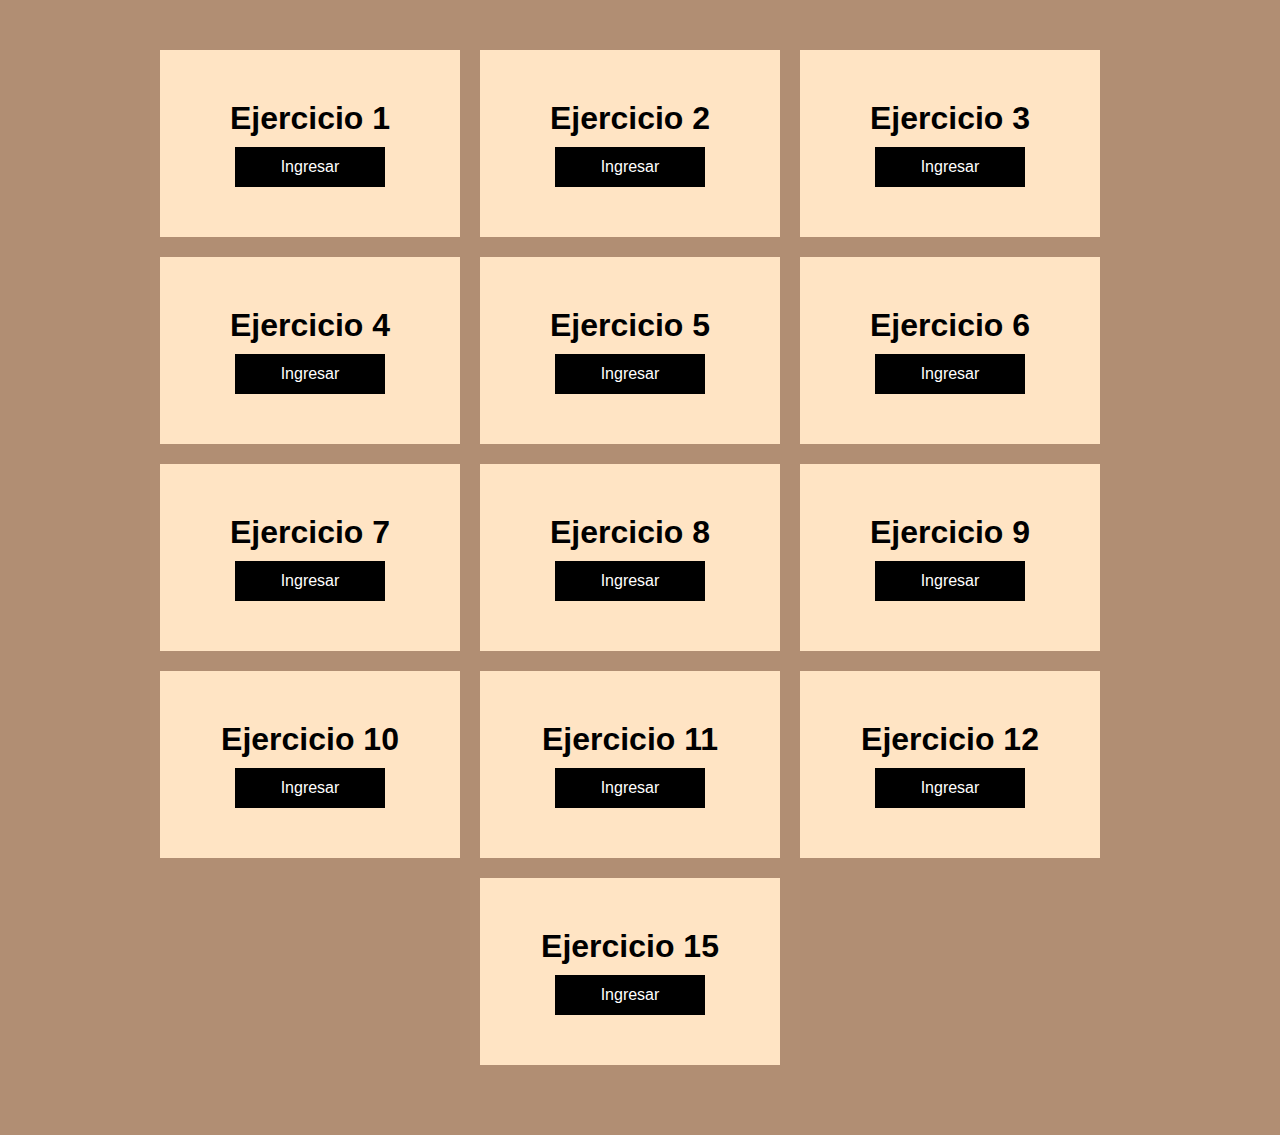
<file: index.html>
<!DOCTYPE html>
<html lang="en">
<head>
    <meta charset="UTF-8">
    <meta name="viewport" content="width=device-width, initial-scale=1.0">
    <title>HACKATON 9</title>
    <link rel="stylesheet" href="./estilos.css">

</head>
<body>

    <main class="main">
        <div class="e1">
            <h1 class="titulo">Ejercicio 1</h1>
            <nav class="button"><a href="./paginasEjercicios/ejercicio1.html">Ingresar</a></nav>
        </div>

        <div class="e1">
            <h1 class="titulo">Ejercicio 2</h1>
            <nav class="button"><a href="./paginasEjercicios/ejercicio2.html">Ingresar</a></nav>

        </div>

        <div class="e1">
            <h1 class="titulo">Ejercicio 3</h1>
            <nav class="button"><a href="./paginasEjercicios/ejercicio3.html">Ingresar</a></nav>
        </div>

        <div class="e1">
            <h1 class="titulo">Ejercicio 4</h1>
            <nav class="button"><a href="./paginasEjercicios/ejercicio4.html">Ingresar</a></nav>
        </div>

        <div class="e1">
            <h1 class="titulo">Ejercicio 5</h1>
            <nav class="button"><a href="./paginasEjercicios/ejercicio5.html">Ingresar</a></nav>
        </div>

        <div class="e1">
            <h1 class="titulo">Ejercicio 6</h1>
            <nav class="button"><a href="./paginasEjercicios/ejercicio6.html">Ingresar</a></nav>
        </div>

        <div class="e1">
            <h1 class="titulo">Ejercicio 7</h1>
            <nav class="button"><a href="./paginasEjercicios/ejercicio7.html">Ingresar</a></nav>
        </div>

        <div class="e1">
            <h1 class="titulo">Ejercicio 8</h1>
            <nav class="button"><a href="./paginasEjercicios/ejercicio8.html">Ingresar</a></nav>
        </div>

        <div class="e1">
            <h1 class="titulo">Ejercicio 9</h1>
            <nav class="button"><a href="./paginasEjercicios/ejercicio9.html">Ingresar</a></nav>
        </div>

        <div class="e1">
            <h1 class="titulo">Ejercicio 10</h1>
            <nav class="button"><a href="./paginasEjercicios/ejercicio10.html">Ingresar</a></nav>
        </div>

        <div class="e1">
            <h1 class="titulo">Ejercicio 11</h1>
            <nav class="button"><a href="./paginasEjercicios/ejercicio11.html">Ingresar</a></nav>
        </div>

        <div class="e1">
            <h1 class="titulo">Ejercicio 12</h1>
            <nav class="button"><a href="./paginasEjercicios/ejercicio12.html">Ingresar</a></nav>
        </div>

        <div class="e1">
            <h1 class="titulo">Ejercicio 15</h1>
            <nav class="button"><a href="./paginasEjercicios/ejercicio15.html">Ingresar</a></nav>
        </div>
    </main>

    



    <!-- <script src="./ejercicios/1.js"></script>
    <script src="./ejercicios/2.js"></script>
    <script src="./ejercicios/3.js"></script>
    <script src="./ejercicios/4.js"></script>
    <script src="./ejercicios/5.js"></script>
    <script src="./ejercicios/6.js"></script>
    <script src="./ejercicios/7.js"></script>
    <script src="./ejercicios/8.js"></script>
    <script src="./ejercicios/9.js"></script>
    <script src="./ejercicios/10.js"></script>
    <script src="./ejercicios/11.js"></script>
    <script src="./ejercicios/12.js"></script>
    <script src="./ejercicios/13.js"></script>
    <script src="./ejercicios/14.js"></script>
    <script src="./ejercicios/15.js"></script>
    -->
</body>
</html>
</file>
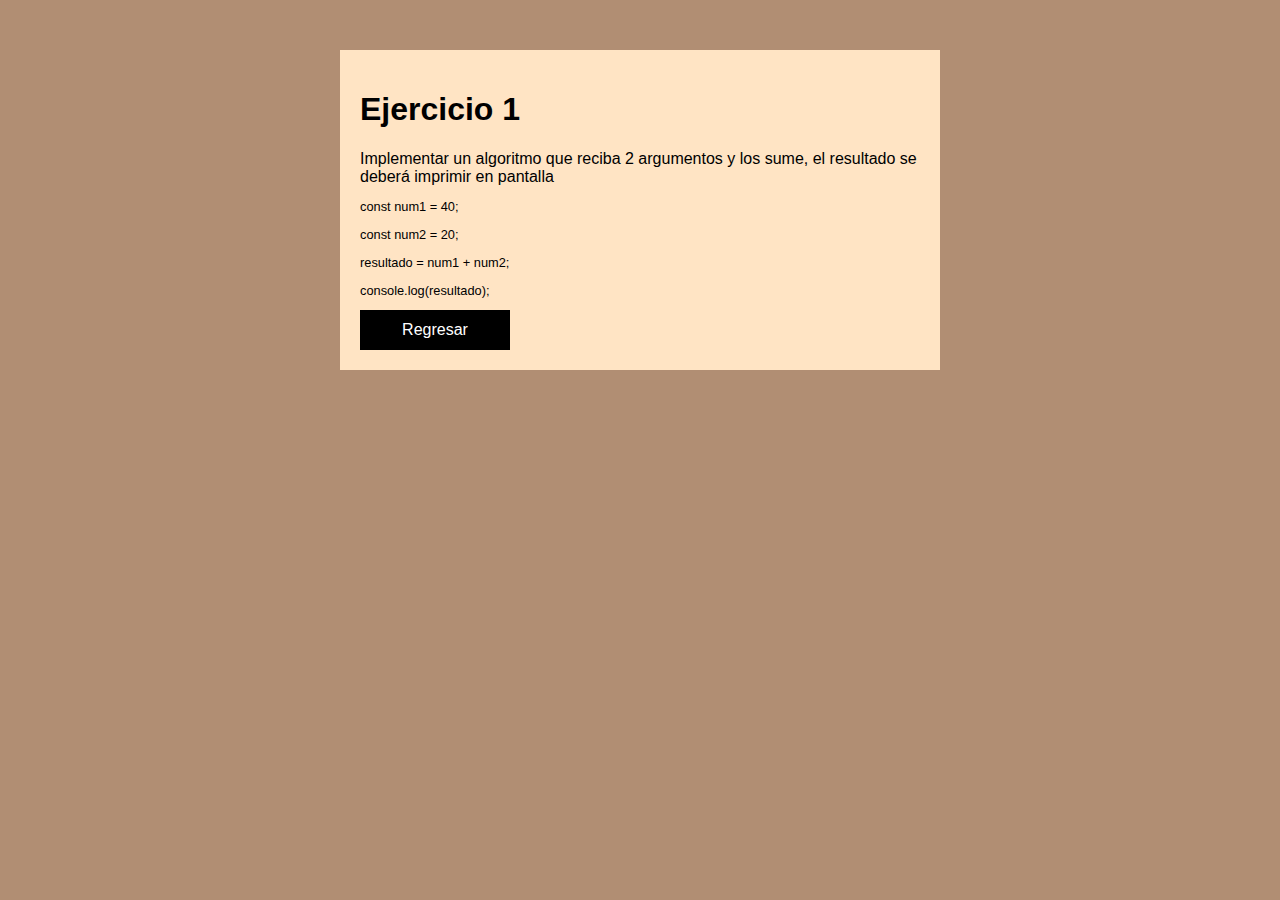
<file: paginasEjercicios/ejercicio1.html>
<!DOCTYPE html>
<html lang="en">
<head>
    <meta charset="UTF-8">
    <meta name="viewport" content="width=device-width, initial-scale=1.0">
    <title>Ejercicio1</title>
    <link rel="stylesheet" href="./estilos.css">
</head>
<body>

    <main class="main">
        <div class="e1">
            <h1 class="titulo">Ejercicio 1</h1>
            <h2 class="pregunta">Implementar un algoritmo que reciba 2 argumentos y los sume, el resultado se
                deberá imprimir en pantalla</h2>
            
            <div class="resultado">
                <p> const num1 = 40;</p>
                <p>const num2 = 20;</p>

                <p>resultado = num1 + num2;</p>

                <p>console.log(resultado); </p>
            </div>

            <nav class="button"><a href="../index.html">Regresar</a></nav>
        </div>
    </main>
    


    <script src="../ejercicios/1.js"></script>
</body>
</html>
</file>
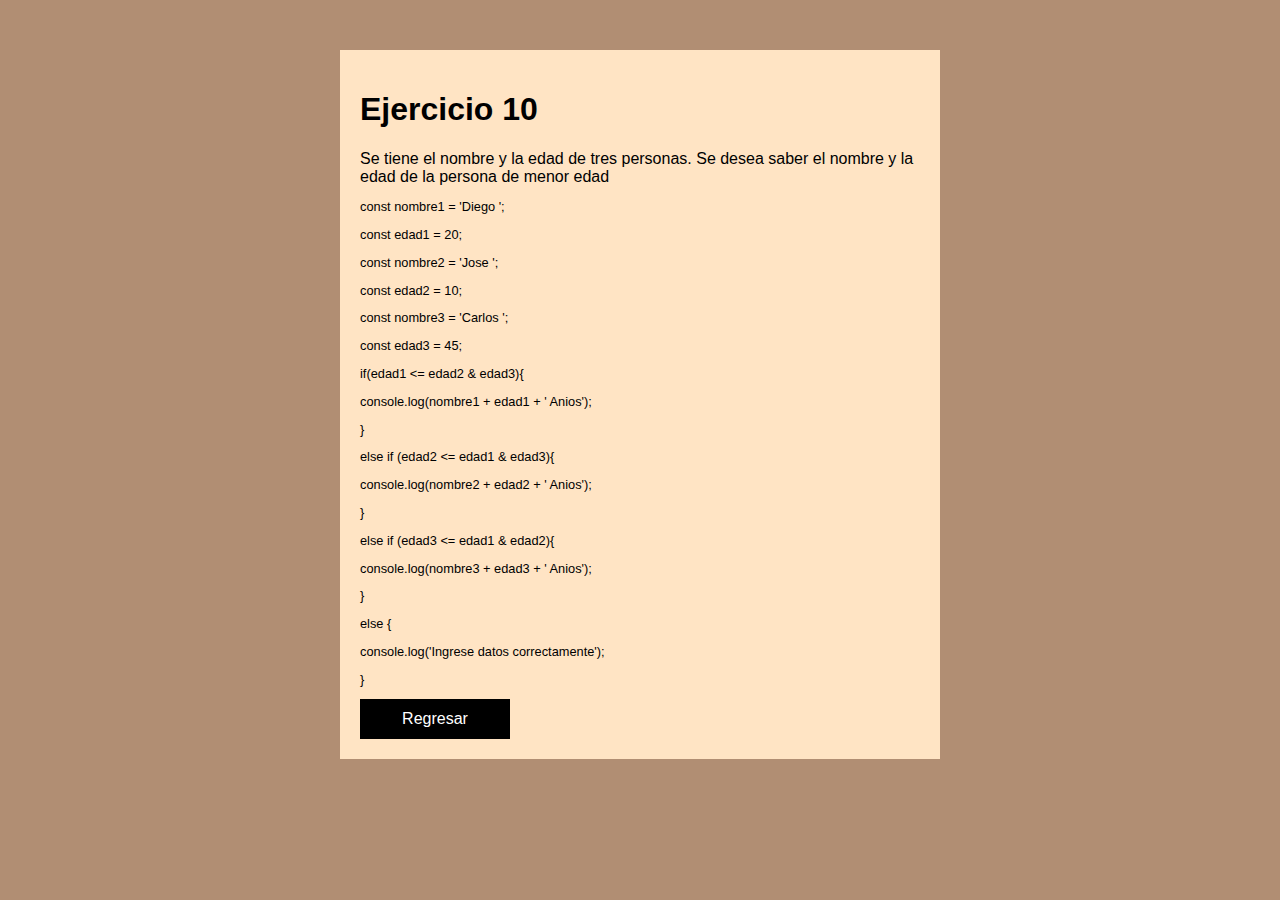
<file: paginasEjercicios/ejercicio10.html>
<!DOCTYPE html>
<html lang="en">
<head>
    <meta charset="UTF-8">
    <meta name="viewport" content="width=device-width, initial-scale=1.0">
    <title>Ejercicio10</title>
    <link rel="stylesheet" href="./estilos.css">
</head>
<body>

    <main class="main">
        <div class="e1">
            <h1 class="titulo">Ejercicio 10</h1>
            <h2 class="pregunta">Se tiene el nombre y la edad de tres personas. Se desea saber el nombre y la
                edad de la persona de menor edad</h2>
            
                <div class="resultado">
                   <p>const nombre1 = 'Diego ';</p>
                   <p>const edad1 = 20;</p>

                   <p>const nombre2 = 'Jose ';</p>
                   <p>const edad2 = 10;</p>

                   <p>const nombre3 = 'Carlos ';</p>
                   <p>const edad3 = 45;</p>


                   <p>if(edad1 <= edad2 & edad3){</p>
                   <p>    console.log(nombre1 + edad1 + ' Anios');</p>
                   <p>    }</p>
                   <p>    
                   <p>    else if (edad2 <= edad1 & edad3){</p>
                   <p>        console.log(nombre2 + edad2 + ' Anios');</p>
                   <p>    }</p>

                   <p>    else if (edad3 <= edad1 & edad2){</p>
                   <p>        console.log(nombre3 + edad3 + ' Anios');</p>
                   <p>    }</p>
                   <p>    
                   <p>    else {</p>
                   <p>    console.log('Ingrese datos correctamente');</p>
                   <p>}</p>
    
                 </div>

            <nav class="button"><a href="../index.html">Regresar</a></nav>
        </div>
    </main>
    


    <script src="../ejercicios/10.js"></script>
</body>
</html>
</file>
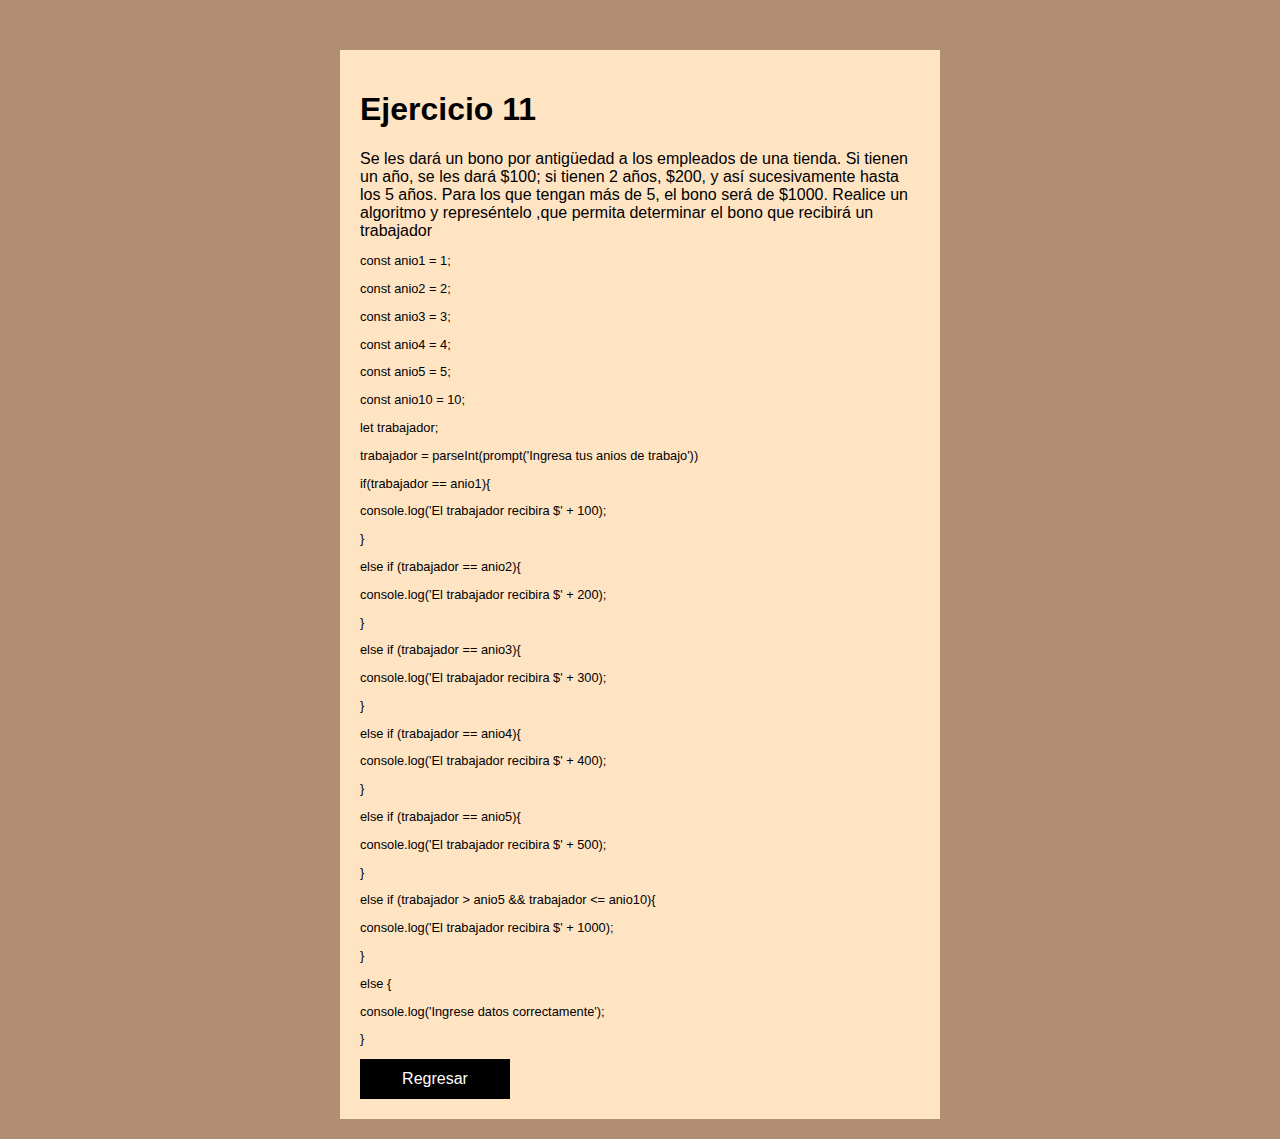
<file: paginasEjercicios/ejercicio11.html>
<!DOCTYPE html>
<html lang="en">
<head>
    <meta charset="UTF-8">
    <meta name="viewport" content="width=device-width, initial-scale=1.0">
    <title>Ejercicio11</title>
    <link rel="stylesheet" href="./estilos.css">
</head>
<body>

    <main class="main">
        <div class="e1">
            <h1 class="titulo">Ejercicio 11</h1>
            <h2 class="pregunta">Se les dará un bono por antigüedad a los empleados de una tienda. Si tienen un
                año, se les dará $100; si tienen 2 años, $200, y así sucesivamente hasta los 5
                años. Para los que tengan más de 5, el bono será de $1000. Realice un algoritmo
                y represéntelo ,que permita determinar el bono que recibirá un trabajador</h2>
            
                <div class="resultado">
                   <p> const anio1 = 1;</p>
                   <p> const anio2 = 2;</p>
                   <p> const anio3 = 3;</p>
                   <p> const anio4 = 4;</p>
                   <p> const anio5 = 5;</p>
                   <p> const anio10 = 10;</p>
<p>
                   <p> let trabajador;</p>
<p>
                   <p> trabajador = parseInt(prompt('Ingresa tus anios de trabajo'))</p>
<p>
<p>
<p>
<p>
                   <p> if(trabajador == anio1){</p>
                   <p>     console.log('El trabajador recibira $' + 100);</p>
                   <p>     }</p>
                   <p>     
                   <p>     else if (trabajador == anio2){</p>
                   <p>         console.log('El trabajador recibira $' + 200);</p>
                   <p>     }</p>
<p>
                   <p>     else if (trabajador == anio3){</p>
                   <p>         console.log('El trabajador recibira $' + 300);</p>
                   <p>     }</p>
<p>
                   <p>     else if (trabajador == anio4){</p>
                   <p>         console.log('El trabajador recibira $' + 400);</p>
                   <p>     }</p>
<p>
                   <p>     else if (trabajador == anio5){</p>
                   <p>         console.log('El trabajador recibira $' + 500);</p>
                   <p>     }</p>
<p>
                   <p>     else if (trabajador > anio5 && trabajador <= anio10){</p>
                   <p>         console.log('El trabajador recibira $' + 1000);</p>
                   <p>     }</p>
                   <p>     
                   <p>     else {</p>
                   <p>     console.log('Ingrese datos correctamente');</p>
                   <p>     }</p>
     
                  </div>

            <nav class="button"><a href="../index.html">Regresar</a></nav>
        </div>
    </main>
    


    <script src="../ejercicios/11.js"></script>
</body>
</html>
</file>
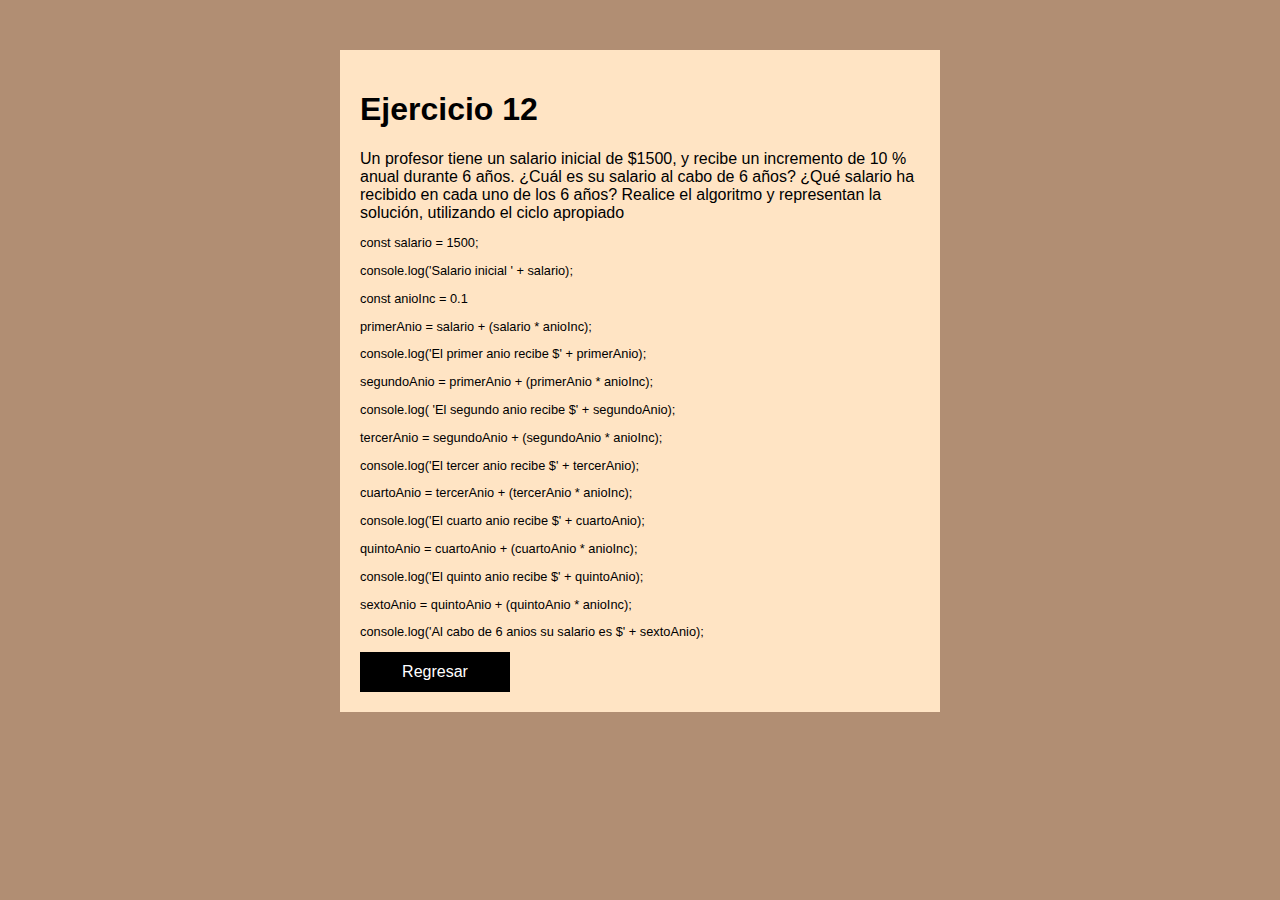
<file: paginasEjercicios/ejercicio12.html>
<!DOCTYPE html>
<html lang="en">
<head>
    <meta charset="UTF-8">
    <meta name="viewport" content="width=device-width, initial-scale=1.0">
    <title>Ejercicio12</title>
    <link rel="stylesheet" href="./estilos.css">
</head>
<body>

    <main class="main">
        <div class="e1">
            <h1 class="titulo">Ejercicio 12</h1>
            <h2 class="pregunta">Un profesor tiene un salario inicial de $1500, y recibe un incremento de 10 % anual
                durante 6 años. ¿Cuál es su salario al cabo de 6 años? ¿Qué salario ha recibido
                en cada uno de los 6 años? Realice el algoritmo y representan la solución,
                utilizando el ciclo apropiado</h2>
            
                <div class="resultado">
                   <p> const salario = 1500;</p>

                    <p>console.log('Salario inicial ' + salario);</p>
<p>
                    <p>const anioInc = 0.1</p>
<p>
<p>
                    <p>primerAnio = salario + (salario * anioInc);</p>
                    <p>console.log('El primer anio recibe $' + primerAnio);</p>
<p>
                    <p>segundoAnio = primerAnio + (primerAnio * anioInc);</p>
                    <p>console.log( 'El segundo anio recibe $' + segundoAnio);</p>
<p>
                    <p>tercerAnio = segundoAnio + (segundoAnio * anioInc);</p>
                    <p>console.log('El tercer anio recibe $' + tercerAnio);</p>
                    <p>
                    <p>cuartoAnio = tercerAnio + (tercerAnio * anioInc);</p>
                    <p>console.log('El cuarto anio recibe $' + cuartoAnio);</p>
<p>
                    <p>quintoAnio = cuartoAnio + (cuartoAnio * anioInc);</p>
                    <p>console.log('El quinto anio recibe $' + quintoAnio);</p>
<p>
                    <p>sextoAnio = quintoAnio  + (quintoAnio  * anioInc);</p>
                    <p>console.log('Al cabo de 6 anios su salario es $' + sextoAnio);</p>
                 </div>

            <nav class="button"><a href="../index.html">Regresar</a></nav>
        </div>
    </main>
    


    <script src="../ejercicios/12.js"></script>
</body>
</html>
</file>
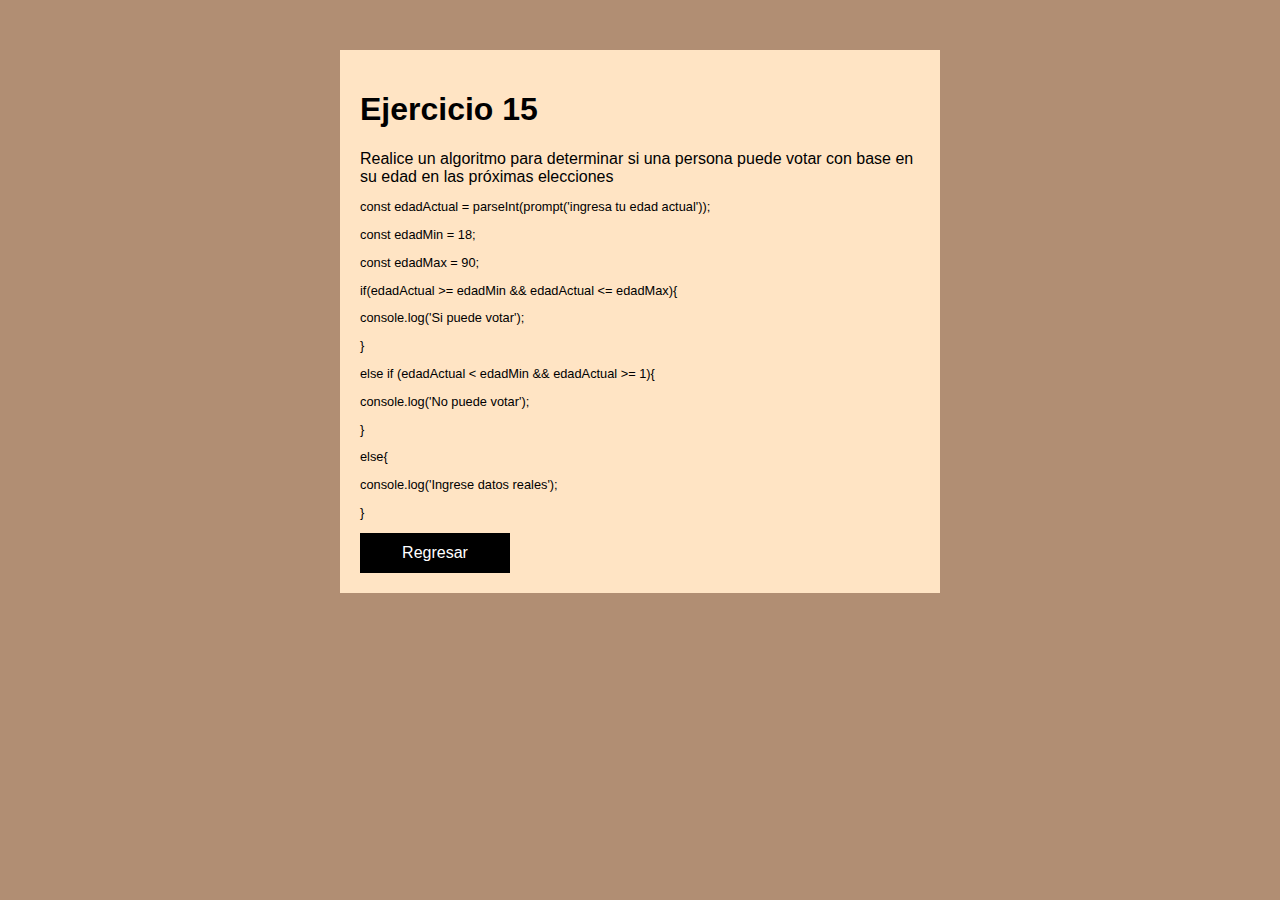
<file: paginasEjercicios/ejercicio15.html>
<!DOCTYPE html>
<html lang="en">
<head>
    <meta charset="UTF-8">
    <meta name="viewport" content="width=device-width, initial-scale=1.0">
    <title>Ejercicio15</title>
    <link rel="stylesheet" href="./estilos.css">
</head>
<body>

    <main class="main">
        <div class="e1">
            <h1 class="titulo">Ejercicio 15</h1>
            <h2 class="pregunta">Realice un algoritmo para determinar si una persona puede votar con base en
                su edad en las próximas elecciones</h2>
            
                <div class="resultado">
                   <p>const edadActual = parseInt(prompt('ingresa tu edad actual'));</p> 

                   <p>const edadMin = 18;</p> 
                   <p>const edadMax = 90;</p> 


                   <p>if(edadActual >= edadMin && edadActual <= edadMax){</p> 
                   <p>    console.log('Si puede votar');</p> 
                   <p>}</p> 
                   <p>
                   <p>else if (edadActual < edadMin && edadActual >= 1){</p> 
                   <p>    console.log('No puede votar');</p> 
                   <p>}</p> 

                   <p>else{</p> 
                   <p>    console.log('Ingrese datos reales');</p> 
                   <p>}</p> 
                 </div>

            <nav class="button"><a href="../index.html">Regresar</a></nav>
        </div>
    </main>
    


    <script src="../ejercicios/15.js"></script>
</body>
</html>
</file>
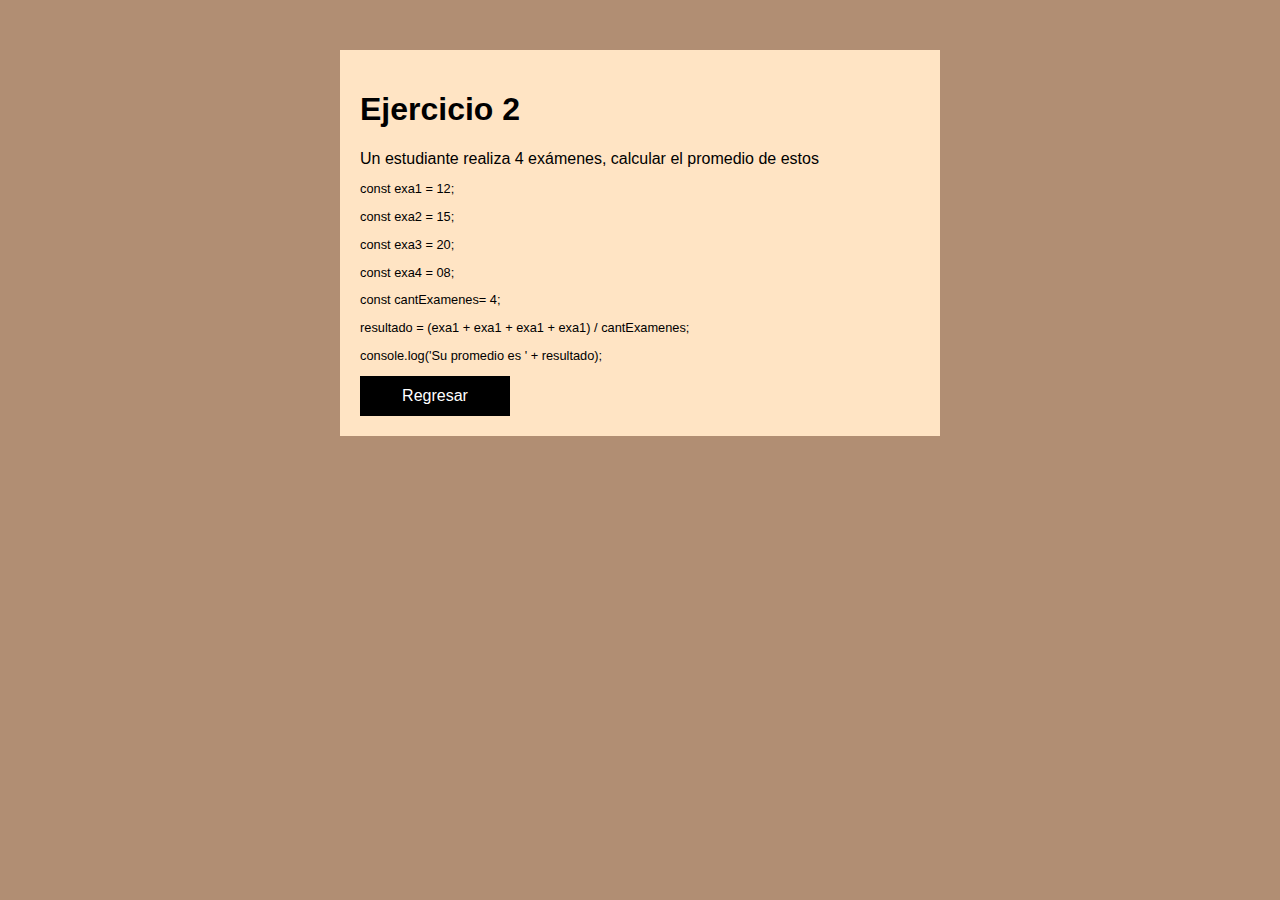
<file: paginasEjercicios/ejercicio2.html>
<!DOCTYPE html>
<html lang="en">
<head>
    <meta charset="UTF-8">
    <meta name="viewport" content="width=device-width, initial-scale=1.0">
    <title>Ejercicio2</title>
    <link rel="stylesheet" href="./estilos.css">
</head>
<body>

    <main class="main">
        <div class="e1">
            <h1 class="titulo">Ejercicio 2</h1>
            <h2 class="pregunta">Un estudiante realiza 4 exámenes, calcular el promedio de estos</h2>
            
            <div class="resultado">
               <p>const exa1 = 12;</p></p>
               <p>const exa2 = 15;</p>
               <p>const exa3 = 20;</p>
               <p>const exa4 = 08;</p>

               <p>const cantExamenes= 4;</p>

               <p>resultado = (exa1 + exa1 + exa1 + exa1) / cantExamenes;</p>

               <p>console.log('Su promedio es ' + resultado);</p>
            </div>

            <nav class="button"><a href="../index.html">Regresar</a></nav>
        </div>
    </main>
    


    <script src="../ejercicios/2.js"></script>
</body>
</html>
</file>
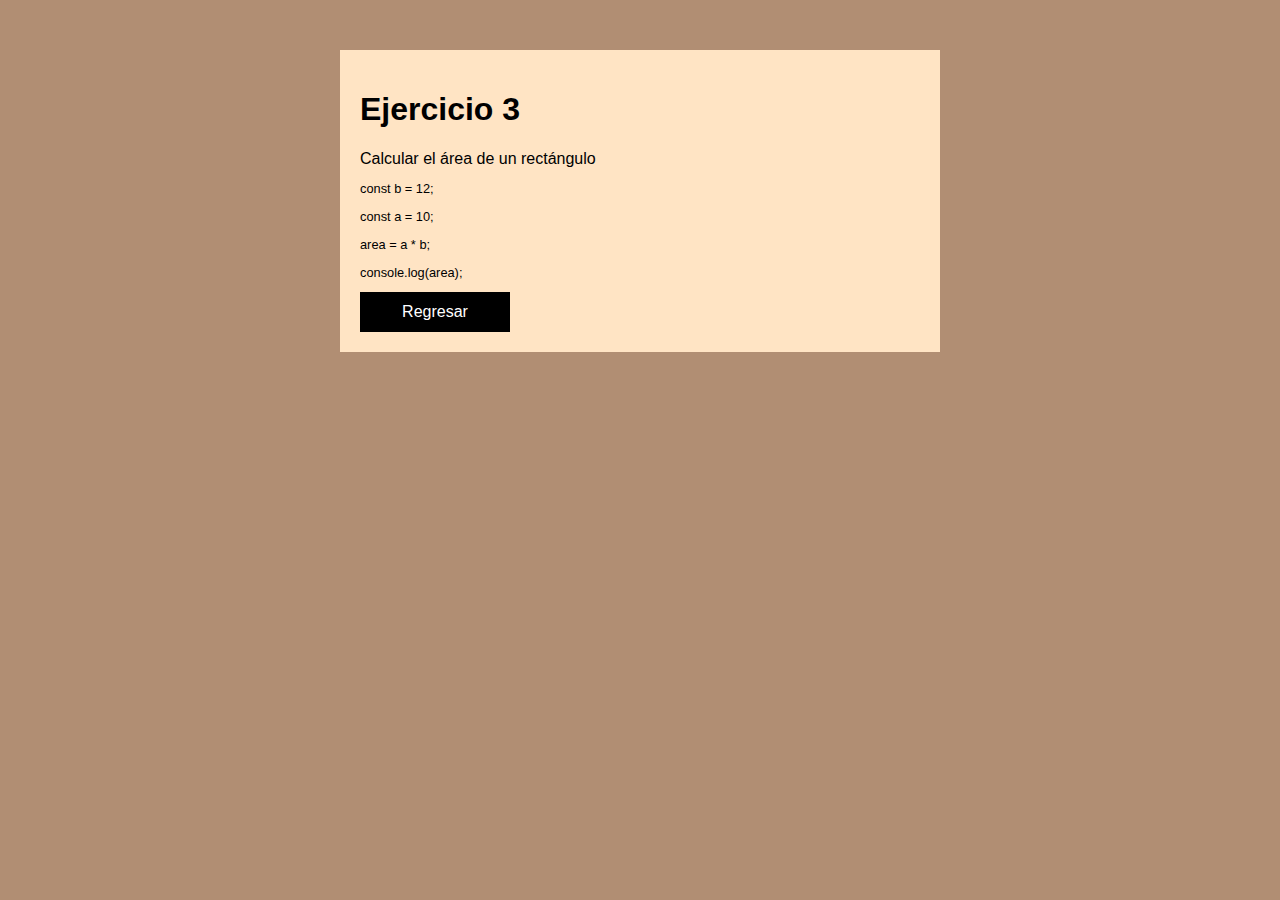
<file: paginasEjercicios/ejercicio3.html>
<!DOCTYPE html>
<html lang="en">
<head>
    <meta charset="UTF-8">
    <meta name="viewport" content="width=device-width, initial-scale=1.0">
    <title>Ejercicio3</title>
    <link rel="stylesheet" href="./estilos.css">
</head>
<body>

    <main class="main">
        <div class="e1">
            <h1 class="titulo">Ejercicio 3</h1>
            <h2 class="pregunta">Calcular el área de un rectángulo</h2>
            
            <div class="resultado">
               <p>const b = 12;</p>
               <p>const a = 10;</p>

               <p>area = a * b;</p>

               <p>console.log(area);</p>
            </div>

            <nav class="button"><a href="../index.html">Regresar</a></nav>
        </div>
    </main>
    


    <script src="../ejercicios/3.js"></script>
</body>
</html>
</file>
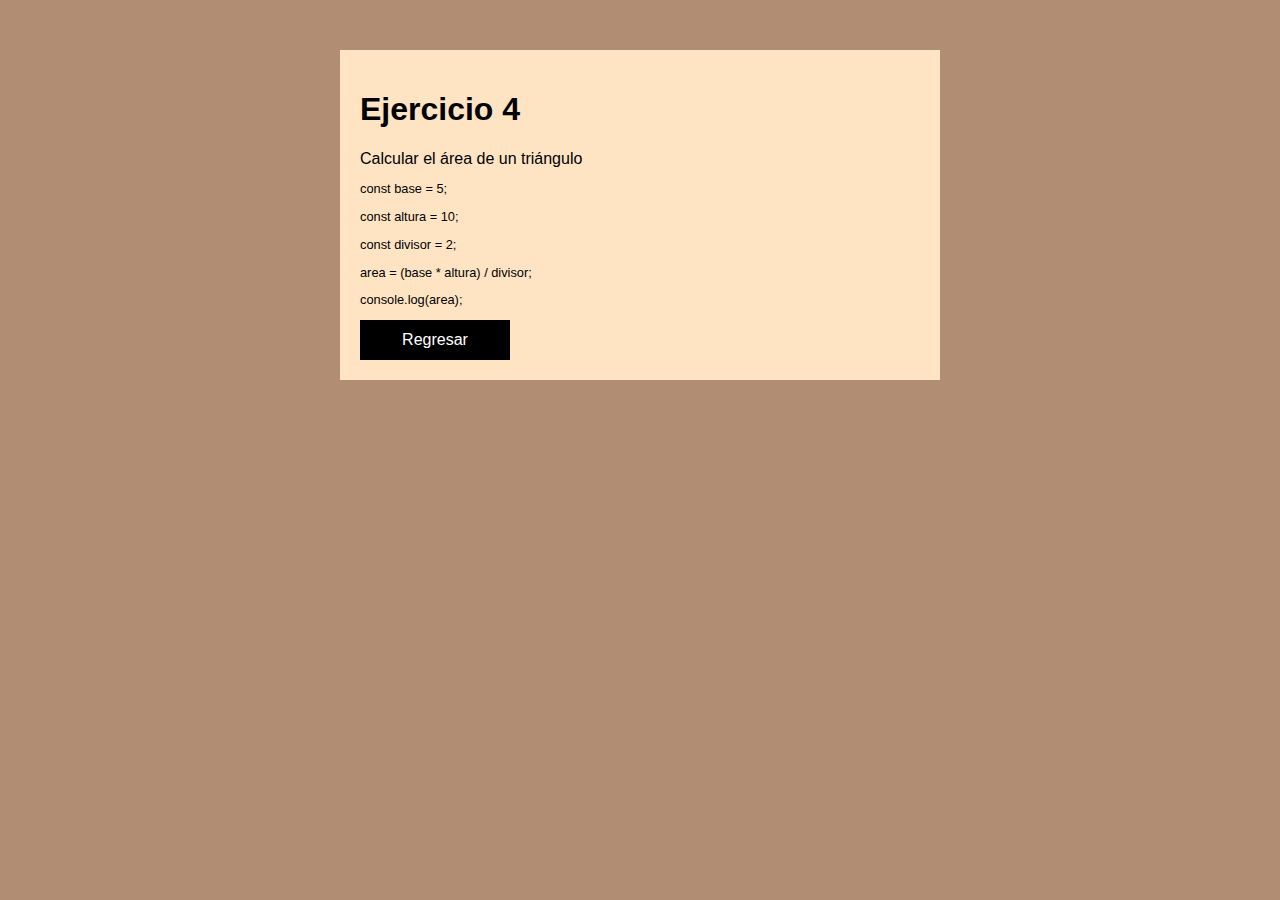
<file: paginasEjercicios/ejercicio4.html>
<!DOCTYPE html>
<html lang="en">
<head>
    <meta charset="UTF-8">
    <meta name="viewport" content="width=device-width, initial-scale=1.0">
    <title>Ejercicio4</title>
    <link rel="stylesheet" href="./estilos.css">
</head>
<body>

    <main class="main">
        <div class="e1">
            <h1 class="titulo">Ejercicio 4</h1>
            <h2 class="pregunta">Calcular el área de un triángulo</h2>
            
            <div class="resultado">
               <p>const base = 5;</p> 
               <p>const altura = 10;</p> 

               <p>const divisor = 2;</p> 

               <p>area = (base * altura) / divisor;</p> 

               <p>console.log(area);</p> 
            </div>

            <nav class="button"><a href="../index.html">Regresar</a></nav>
        </div>
    </main>
    


    <script src="../ejercicios/4.js"></script>
</body>
</html>
</file>
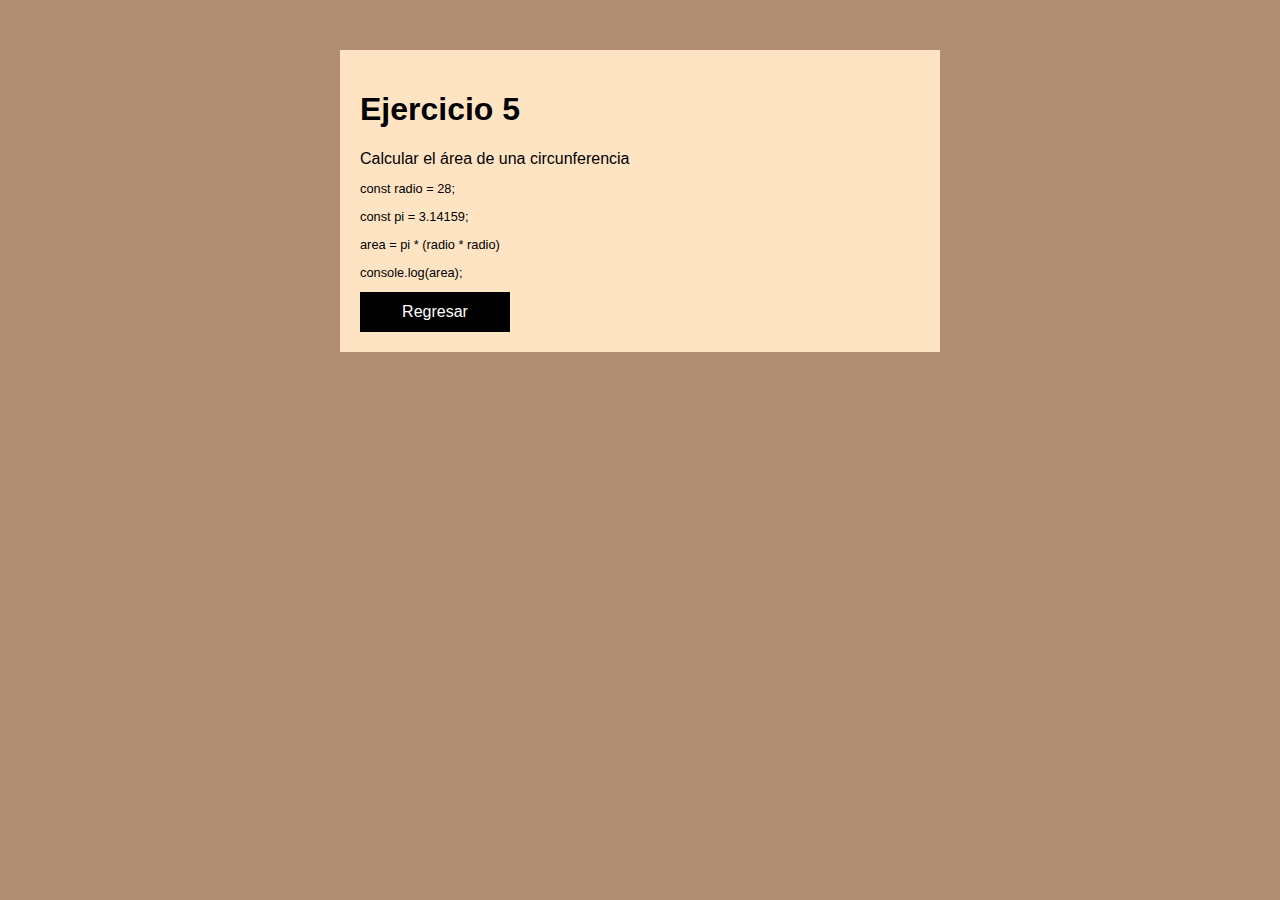
<file: paginasEjercicios/ejercicio5.html>
<!DOCTYPE html>
<html lang="en">
<head>
    <meta charset="UTF-8">
    <meta name="viewport" content="width=device-width, initial-scale=1.0">
    <title>Ejercicio5</title>
    <link rel="stylesheet" href="./estilos.css">
</head>
<body>

    <main class="main">
        <div class="e1">
            <h1 class="titulo">Ejercicio 5</h1>
            <h2 class="pregunta">Calcular el área de una circunferencia</h2>
            
            <div class="resultado">
               <p>const radio = 28;</p>
               <p>const pi = 3.14159;</p>

               <p>area = pi * (radio * radio)</p>

               <p>console.log(area);</p>
            </div>

            <nav class="button"><a href="../index.html">Regresar</a></nav>
        </div>
    </main>
    


    <script src="../ejercicios/5.js"></script>
</body>
</html>
</file>
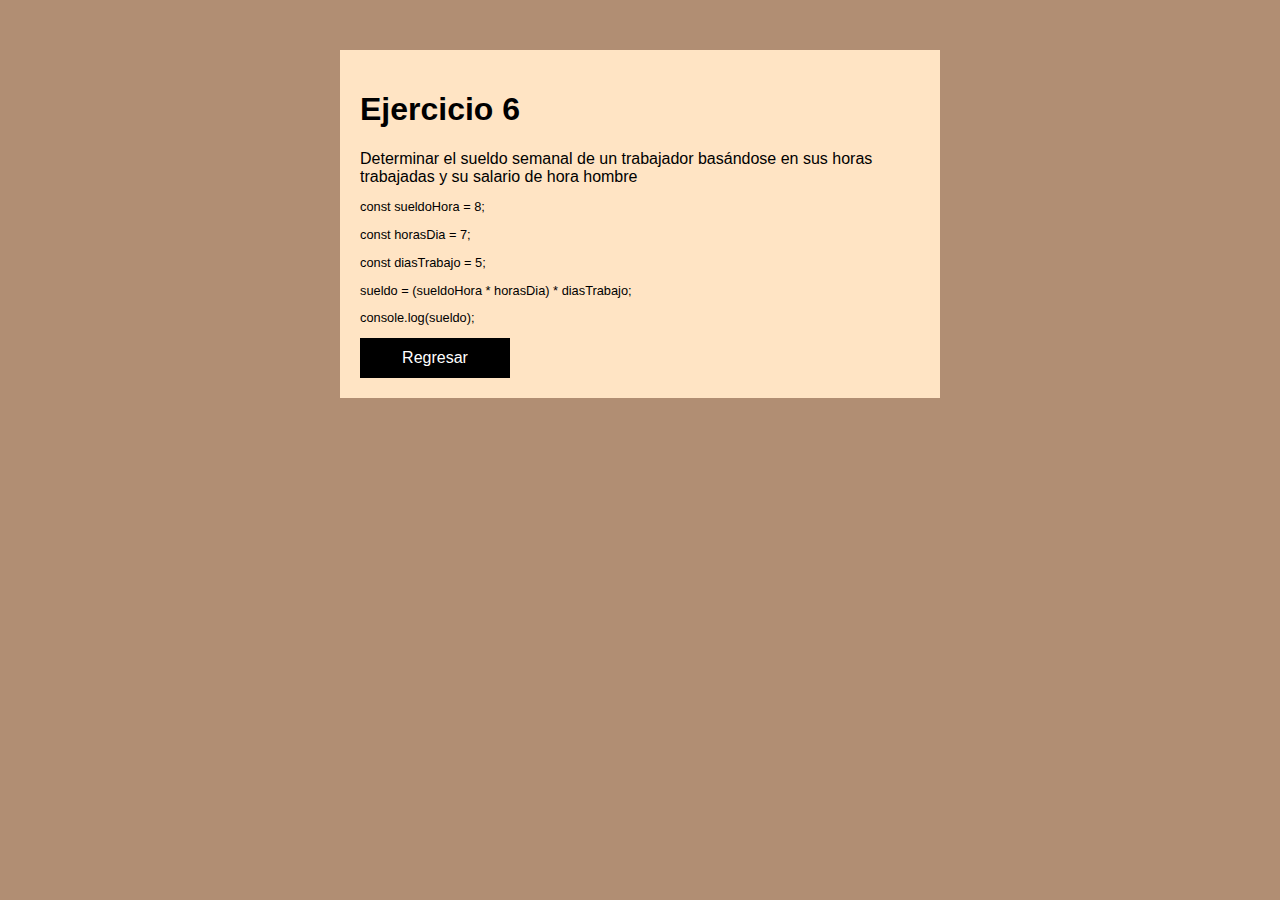
<file: paginasEjercicios/ejercicio6.html>
<!DOCTYPE html>
<html lang="en">
<head>
    <meta charset="UTF-8">
    <meta name="viewport" content="width=device-width, initial-scale=1.0">
    <title>Ejercicio6</title>
    <link rel="stylesheet" href="./estilos.css">
</head>
<body>

    <main class="main">
        <div class="e1">
            <h1 class="titulo">Ejercicio 6</h1>
            <h2 class="pregunta">Determinar el sueldo semanal de un trabajador basándose en sus horas
                trabajadas y su salario de hora hombre</h2>
            
            <div class="resultado">
               <p>const sueldoHora = 8;</p>
               <p>const horasDia = 7;</p>

               <p>const diasTrabajo = 5;</p>

               <p>sueldo = (sueldoHora * horasDia) * diasTrabajo;</p>

               <p>console.log(sueldo);</p>
            </div>

            <nav class="button"><a href="../index.html">Regresar</a></nav>
        </div>
    </main>
    


    <script src="../ejercicios/6.js"></script>
</body>
</html>
</file>
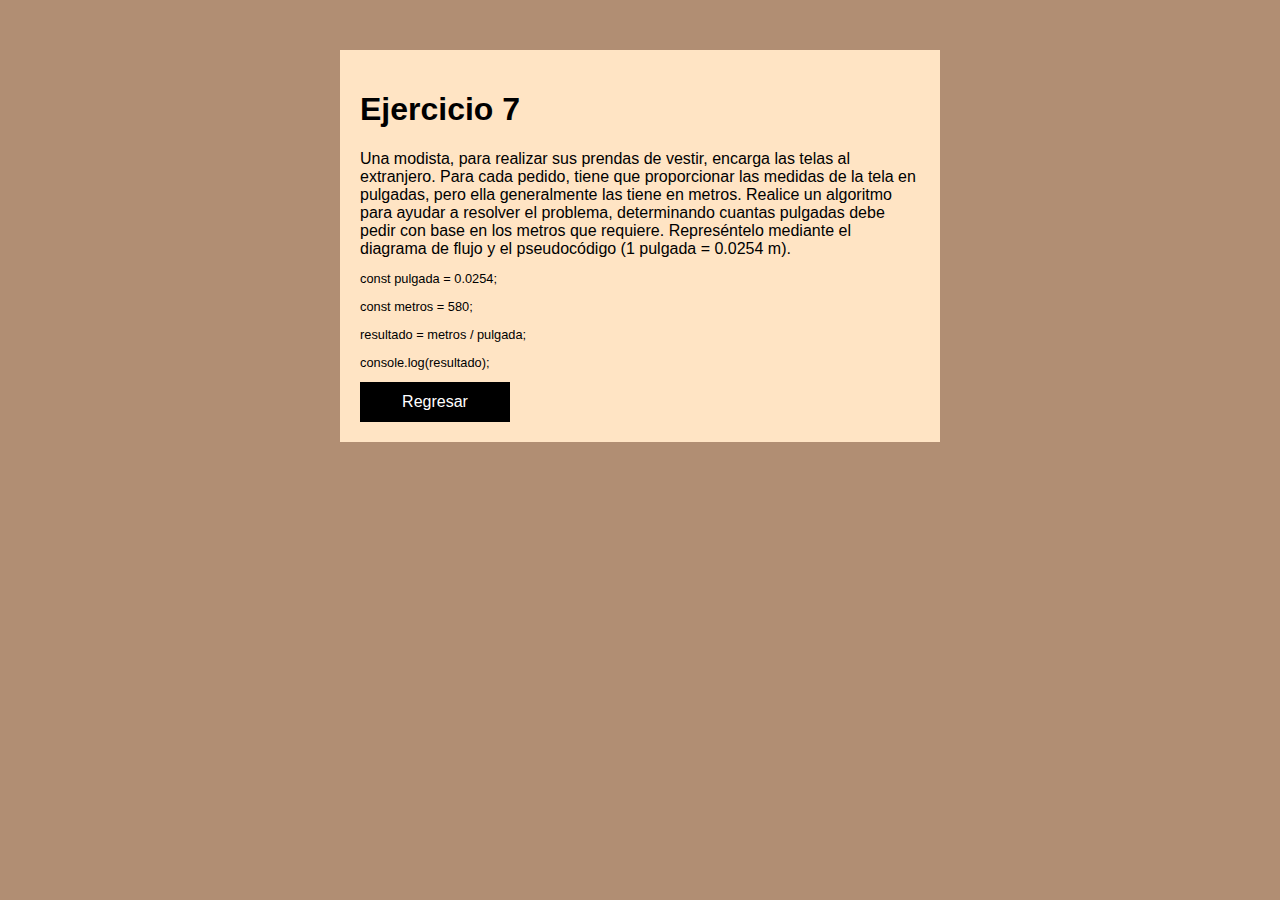
<file: paginasEjercicios/ejercicio7.html>
<!DOCTYPE html>
<html lang="en">
<head>
    <meta charset="UTF-8">
    <meta name="viewport" content="width=device-width, initial-scale=1.0">
    <title>Ejercicio7</title>
    <link rel="stylesheet" href="./estilos.css">
</head>
<body>

    <main class="main">
        <div class="e1">
            <h1 class="titulo">Ejercicio 7</h1>
            <h2 class="pregunta">Una modista, para realizar sus prendas de vestir, encarga las telas al extranjero.
                Para cada pedido, tiene que proporcionar las medidas de la tela en pulgadas,
                pero ella generalmente las tiene en metros. Realice un algoritmo para ayudar a
                resolver el problema, determinando cuantas pulgadas debe pedir con base en
                los metros que requiere. Represéntelo mediante el diagrama de flujo y el
                pseudocódigo (1 pulgada = 0.0254 m).</h2>
            
            <div class="resultado">
               <p>const pulgada = 0.0254;</p>
                <p>const metros = 580;</p>
                <p>
                <p>resultado = metros / pulgada;</p>
                <p>
                <p>console.log(resultado);</p>
            </div>

            <nav class="button"><a href="../index.html">Regresar</a></nav>
        </div>
    </main>
    


    <script src="../ejercicios/7.js"></script>
</body>
</html>
</file>
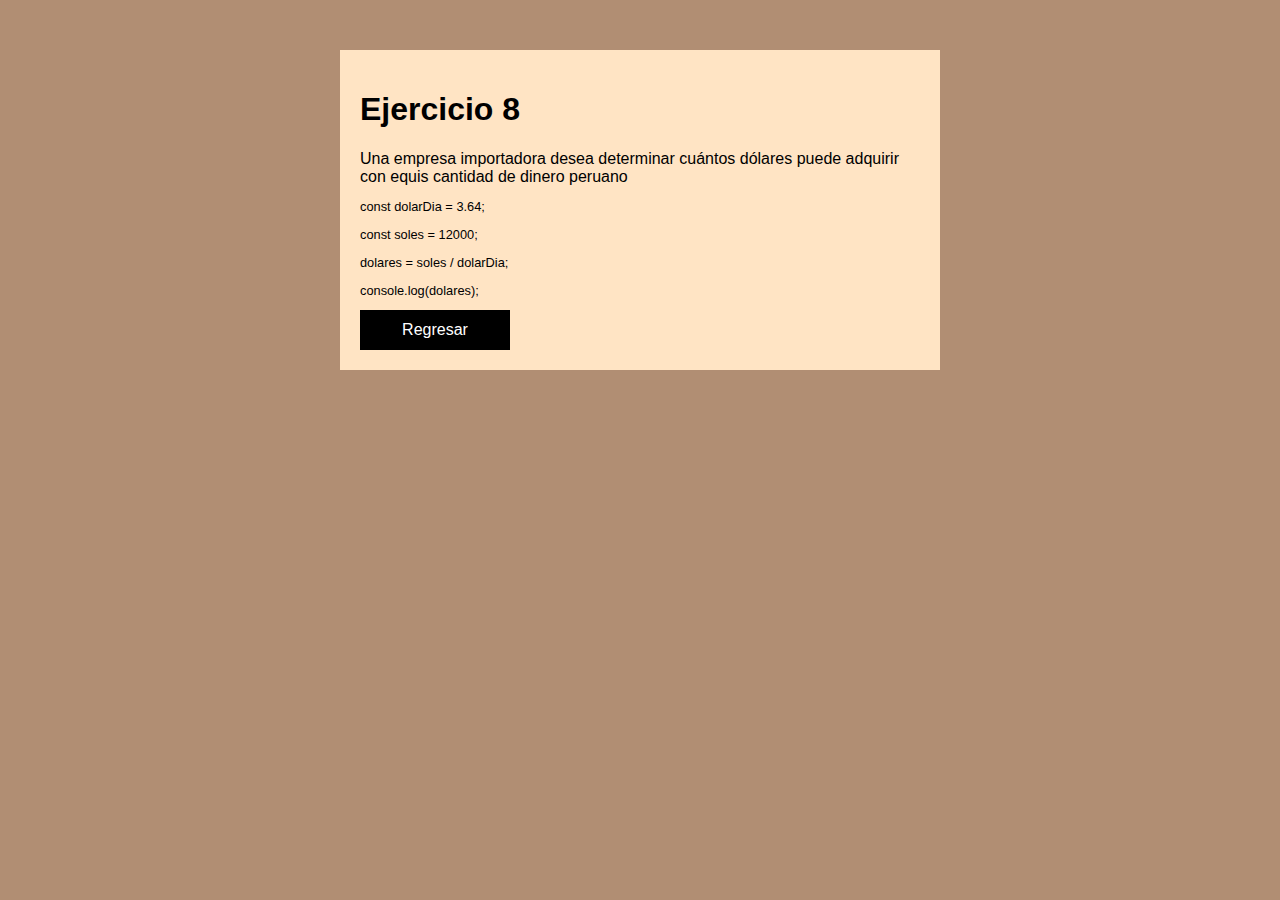
<file: paginasEjercicios/ejercicio8.html>
<!DOCTYPE html>
<html lang="en">
<head>
    <meta charset="UTF-8">
    <meta name="viewport" content="width=device-width, initial-scale=1.0">
    <title>Ejercicio8</title>
    <link rel="stylesheet" href="./estilos.css">
</head>
<body>

    <main class="main">
        <div class="e1">
            <h1 class="titulo">Ejercicio 8</h1>
            <h2 class="pregunta">Una empresa importadora desea determinar cuántos dólares puede adquirir
                con equis cantidad de dinero peruano</h2>
            
            <div class="resultado">
               <p> const dolarDia = 3.64;</p>
               <p> const soles = 12000;</p>
               
               <p> dolares = soles / dolarDia;</p>
               
               <p> console.log(dolares);</p>
            </div>

            <nav class="button"><a href="../index.html">Regresar</a></nav>
        </div>
    </main>
    


    <script src="../ejercicios/8.js"></script>
</body>
</html>
</file>
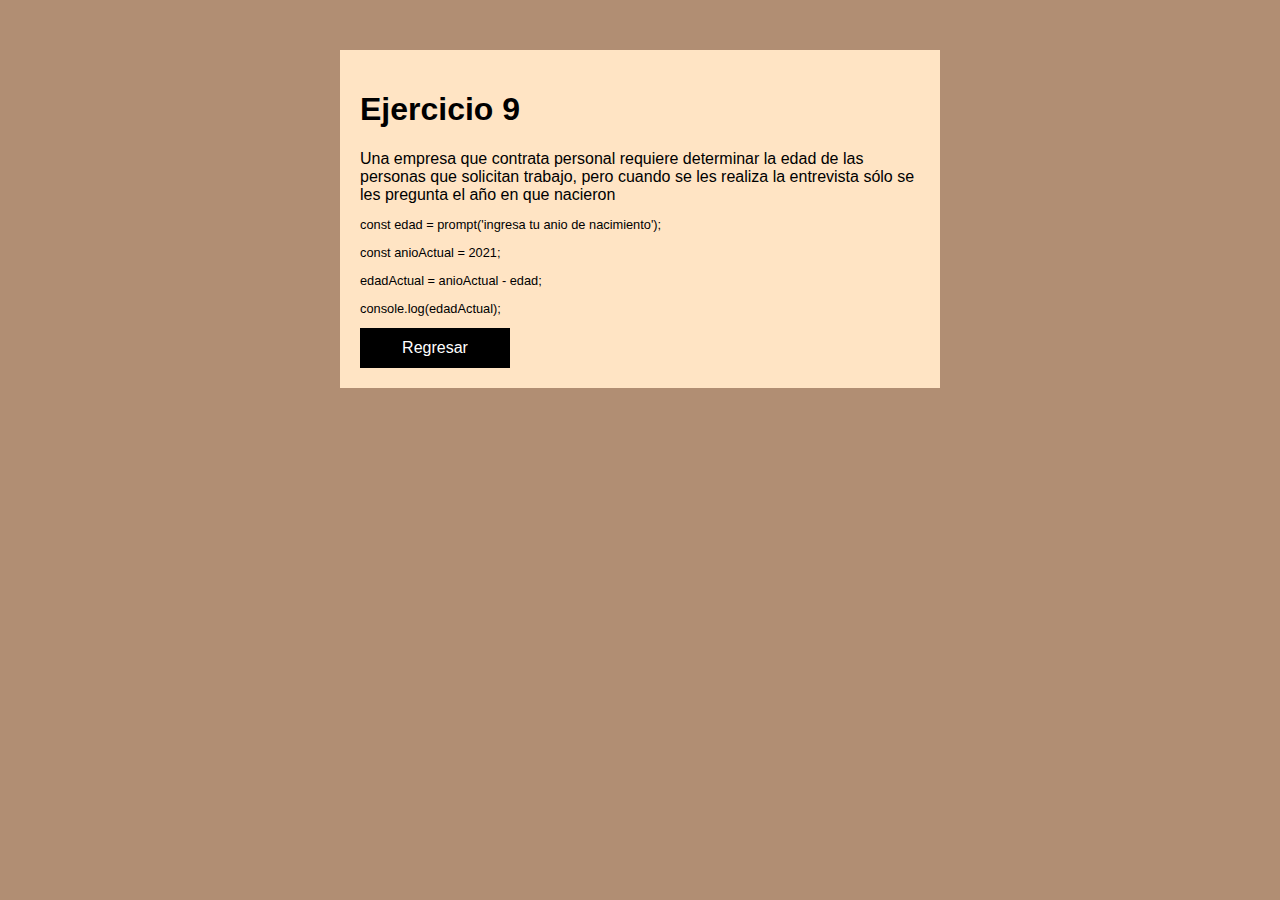
<file: paginasEjercicios/ejercicio9.html>
<!DOCTYPE html>
<html lang="en">
<head>
    <meta charset="UTF-8">
    <meta name="viewport" content="width=device-width, initial-scale=1.0">
    <title>Ejercicio9</title>
    <link rel="stylesheet" href="./estilos.css">
</head>
<body>

    <main class="main">
        <div class="e1">
            <h1 class="titulo">Ejercicio 9</h1>
            <h2 class="pregunta">Una empresa que contrata personal requiere determinar la edad de las
                personas que solicitan trabajo, pero cuando se les realiza la entrevista sólo se
                les pregunta el año en que nacieron</h2>
            
            <div class="resultado">
               <p> const edad = prompt('ingresa tu anio de nacimiento');</p>

               <p>const anioActual = 2021;</p>
               
               <p>edadActual = anioActual - edad;</p>
               
               <p>console.log(edadActual);</p>
            </div>

            <nav class="button"><a href="../index.html">Regresar</a></nav>
        </div>
    </main>
    


    <script src="../ejercicios/9.js"></script>
</body>
</html>
</file>
<file: estilos.css>
*, *::before , *::after{
    box-sizing: border-box;
}

body{
    padding: 0;
    margin: 0;
    background: #b18e73;
    font-family: 'Segoe UI', Tahoma, Geneva, Verdana, sans-serif;
}

.main{
    margin: 0 auto;
    width: 100%;
    display: flex;
    align-items: center;
    justify-content: center;
    flex-wrap: wrap;
    padding: 50px;
    
}

.e1{
    width: 300px;
    padding: 50px;
    background-color: bisque;
    margin-bottom: 20px;
    margin-right: 20px;
    display: flex;
    align-items: center;
    justify-content: center;
    flex-direction: column;
}

.titulo{
    font-size: 2em;
    margin: 0 0 10px 0;
}

.pregunta{
    font-size: 1em;
    font-weight: 400;
}

.button{
    width: 150px;
    height: 40px;
    
    color: white;
    display: flex;
    align-items: center;
    justify-content: center;
}

.button a{
    width: 150px;
    height: 40px;
    color: white;
    text-decoration: none;
    display: flex;
    align-items: center;
    justify-content: center;
    background: black;
}
</file>
<file: paginasEjercicios/estilos.css>
*, *::before , *::after{
    box-sizing: border-box;
}

body{
    padding: 0;
    margin: 0;
    background: #b18e73;
    font-family: 'Segoe UI', Tahoma, Geneva, Verdana, sans-serif;
}

.main{
    margin: 0 auto;
    width: 100%;
    display: flex;
    align-items: center;
    justify-content: center;
    flex-direction: column;
    
}

.e1{
    width: 600px;
    padding: 20px;
    background-color: bisque;
    margin-bottom: 20px;
    margin-top: 50px;
    
}

.titulo{
    font-size: 2em;
}

.pregunta{
    font-size: 1em;
    font-weight: 400;
}

.button{
    width: 150px;
    height: 40px;
    
    color: white;
    display: flex;
    align-items: center;
    justify-content: center;
}

.button a{
    width: 150px;
    height: 40px;
    color: white;
    text-decoration: none;
    display: flex;
    align-items: center;
    justify-content: center;
    background: black;
}

.resultado p{
    font-weight: 500;
    font-size: .8em;
}
</file>
